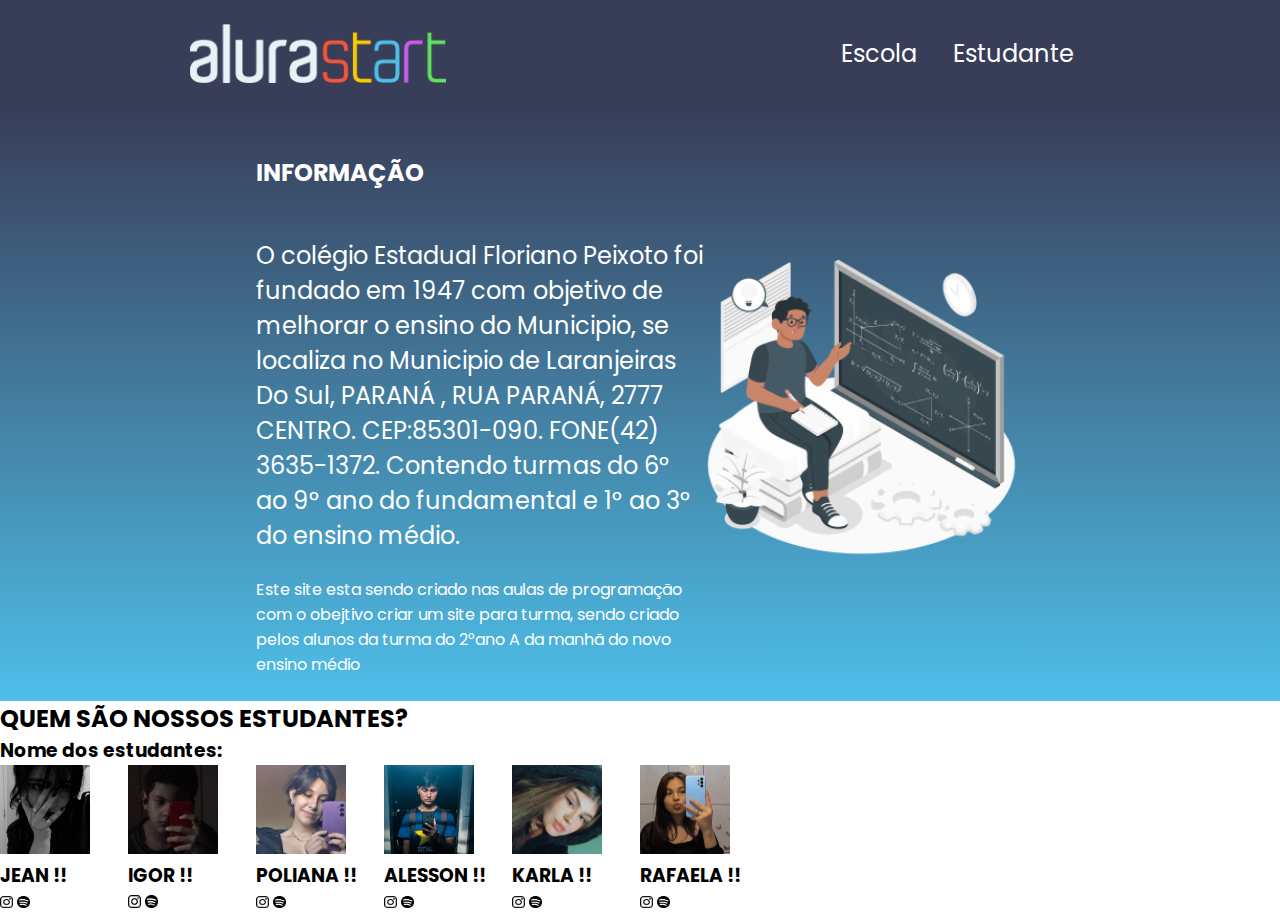
<file: index.html>
<!DOCTYPE html>
<html lang="en">
<head>
    <meta charset="UTF-8">
    <meta http-equiv="X-UA-Compatible" content="IE=edge">
    <meta name="viewport" content="width=device-width, initial-scale=1.0">
    <title>Document</title>
<link rel="stylesheet" href="style.css">
<link rel="preconnect" href="https://fonts.googleapis.com">
<link rel="preconnect" href="https://fonts.gstatic.com" crossorigin>
<link href="https://fonts.googleapis.com/css2?family=Poppins:wght@400;700&display=swap" rel="stylesheet">
</head>

<body>
    <header class="cabeçalho"> 
        <img class="cabeçalho-imagem" src="alurastart logo 1.png"  alt="logo do alura start">
        <ul class="cabeçalho-lista">
            <li class="cabeçalho-lista-item">Escola</li>
            <li class="cabeçalho-lista-item">Estudante</li>
        </ul>
    </header>
    <section class="escola">
        <div class="escola-div-conteudo">
            <h2 class="escola-titulo">INFORMAÇÃO</h2>
            <p class="escola-texto-um">  O colégio Estadual Floriano Peixoto foi fundado em 1947 com objetivo de melhorar o ensino do Municipio, se localiza no Municipio de Laranjeiras Do Sul, PARANÁ , RUA PARANÁ, 2777 CENTRO. CEP:85301-090. FONE(42) 3635-1372.  Contendo turmas do 6° ao 9° ano do fundamental e 1° ao 3° do ensino médio. </p>
            <p class="escola-texto-dois"> Este site esta sendo criado nas aulas de programação com o obejtivo criar um site para turma, sendo criado pelos alunos da turma do 2°ano A da manhã do novo ensino médio</p>

        </div>
        <img class="escola-imagem" src="Formula-amico 1.png" alt="professor no quadro">
    </section>
    <section class="Estudante">
<div class="Estudante-div-conteudo">
<h2 class="Estudante-titulo">QUEM SÃO NOSSOS ESTUDANTES?</h2>
<h3 class="Estudante-nome">Nome dos estudantes:</h3>


</div>
<div class="estudante-todos">

    <div class="estudante-div">
    
    <img class="estudante-imagem"  src="jean.jpeg" alt="foto do estudante
    
    Jean">
    
    <h3 class="estudante-nome">JEAN !!</h3>
    
    <img class="estudante-icone" src= "insta.png" alt="INSTAGRAM">
        
        <img class="estudante-icone" src="spotify.png" alt="SPOTIFY">

</div>

    <div class="estudante-div">
    
        <img class="estudante-imagem"  src="igor.jpeg" alt="foto do estudante
        
        igor">
        
        <h3 class="estudante-nome">IGOR !!</h3>
        
        <img class="estudante-icone" src= "insta.png" alt="INSTAGRAM">
        
        <img class="estudante-icone" src="spotify.png" alt="SPOTIFY">
        
        </div>

        <div class="estudante-div">
    
            <img class="estudante-imagem"  src="poliana.jpeg" alt="foto do estudante
            
            POLIANA">
            
            <h3 class="estudante-nome">POLIANA !!</h3>
            
            <img class="estudante-icone" src= "insta.png" alt="INSTAGRAM">
            
            <img class="estudante-icone" src="spotify.png" alt="SPOTIFY">
            
            </div>

            <div class="estudante-div">
    
                <img class="estudante-imagem"  src="alesson.jpeg" alt="foto do estudante
                
                ALESSON">
                
                <h3 class="estudante-nome">ALESSON !!</h3>
                
                <img class="estudante-icone" src= "insta.png" alt="INSTAGRAM">
                
                <img class="estudante-icone" src="spotify.png" alt="SPOTIFY">
                
                </div>

                <div class="estudante-div">
    
                    <img class="estudante-imagem"  src="karla.jpeg" alt="foto do estudante
                    
                    karla">
                    
                    <h3 class="estudante-nome">KARLA !!</h3>
                    
                    <img class="estudante-icone" src= "insta.png" alt="INSTAGRAM">
                    
                    <img class="estudante-icone" src="spotify.png" alt="SPOTIFY">
                    
                    </div>

                <div class="estudante-div">
    
                    <img class="estudante-imagem"  src="rafaela.jpeg" alt="foto do estudante
                    
                    rafaela">
                    
                    <h3 class="estudante-nome">RAFAELA !!</h3>
                    
                    <img class="estudante-icone" src= "insta.png" alt="INSTAGRAM">
                    
                    <img class="estudante-icone" src="spotify.png" alt="SPOTIFY">
                    
                    </div>
    
    </section>

    
</body>

</html>
</file>
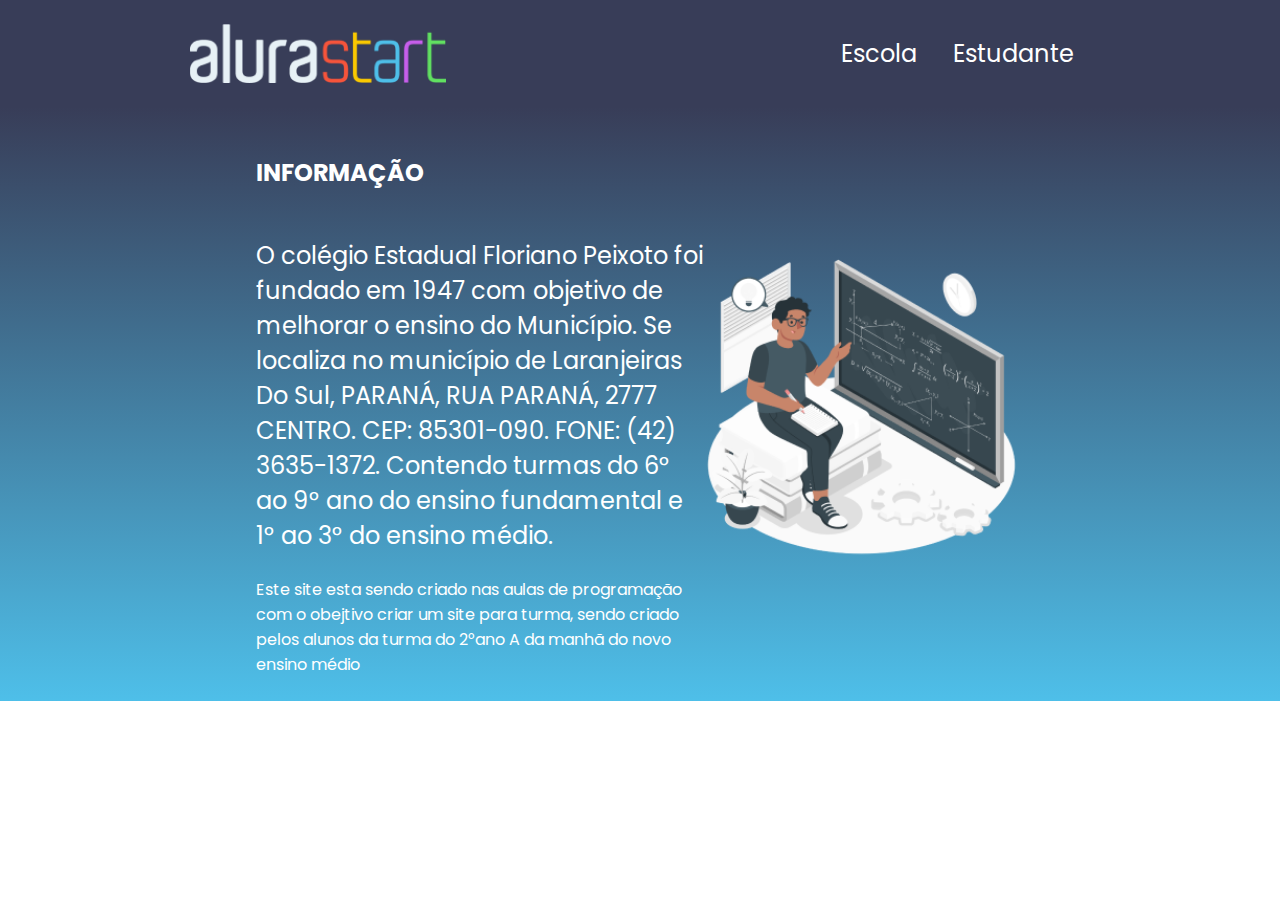
<file: siteescolaa.html>
<!DOCTYPE html>
<html lang="en">
<head>
    <meta charset="UTF-8">
    <meta http-equiv="X-UA-Compatible" content="IE=edge">
    <meta name="viewport" content="width=device-width, initial-scale=1.0">
    <title>Document</title>
<link rel="stylesheet" href="style.css">
<link rel="preconnect" href="https://fonts.googleapis.com">
<link rel="preconnect" href="https://fonts.gstatic.com" crossorigin>
<link href="https://fonts.googleapis.com/css2?family=Poppins:wght@400;700&display=swap" rel="stylesheet">
</head>

<body>
    <header class="cabeçalho"> 
        <img class="cabeçalho-imagem" src="alurastart logo 1.png"  alt="logo do alura start">
        <ul class="cabeçalho-lista">
            <li class="cabeçalho-lista-item">Escola</li>
            <li class="cabeçalho-lista-item">Estudante</li>
        </ul>
    </header>
    <section class="escola">
        <div class="escola-div-conteudo">
            <h2 class="escola-titulo">INFORMAÇÃO</h2>
            <p class="escola-texto-um">  O colégio Estadual Floriano Peixoto foi fundado em 1947 com objetivo de melhorar o ensino do Município.
                Se localiza no município de Laranjeiras Do Sul, PARANÁ, RUA PARANÁ, 2777 CENTRO. CEP: 85301-090. FONE: (42) 3635-1372.
                Contendo turmas do 6° ao 9° ano do ensino fundamental e 1° ao 3° do ensino médio. </p>
            <p class="escola-texto-dois"> Este site esta sendo criado nas aulas de programação com o obejtivo criar um site para turma, sendo criado pelos alunos da turma do 2°ano A da manhã do novo ensino médio</p>

        </div>
        <img class="escola-imagem" src="Formula-amico 1.png" alt="Formula-amico">
    </section>
</body>

</html>
</file>
<file: style.css>
*{
    margin: 0;
    padding: 0;
}

body{
    font-family: 'Poppins', sans-serif;

}

.cabeçalho {
    background-color: #383d58;
    color: white;
    display: flex;
    justify-content: space-around;
    align-items: center;
    padding: 24px 0;
}

.cabeçalho-imagem{
    width: 20%;

}
.cabeçalho-lista-item{
  display: inline-block;
  margin: 0 16px;
  font-size: 24px;
}

.escola-imagem{
    width: 25%;
}

.escola{
    background-image: linear-gradient(#383d58,#4ebfe9);
    color: white;
    display: flex;
    justify-content: center;
    align-items: center;
    padding:24px 0 ;
}

.escola-div-conteudo{
    width: 35%;
}
.escola-titulo{
    padding: 24px 0;
}
.escola-texto-um{
    padding: 24px 0;
    color: white;
    font-size: 24px;
}
.estudante-imagem{
    width: 70%;
        display: inline-block;
    }

.estudante-icone{
    width: 10%;
        display: inline-block;
}
.estudante-todos{
    display:grid;
    grid-template-columns: 10% 10% 10% 10% 10% 10%;
}
</file>
